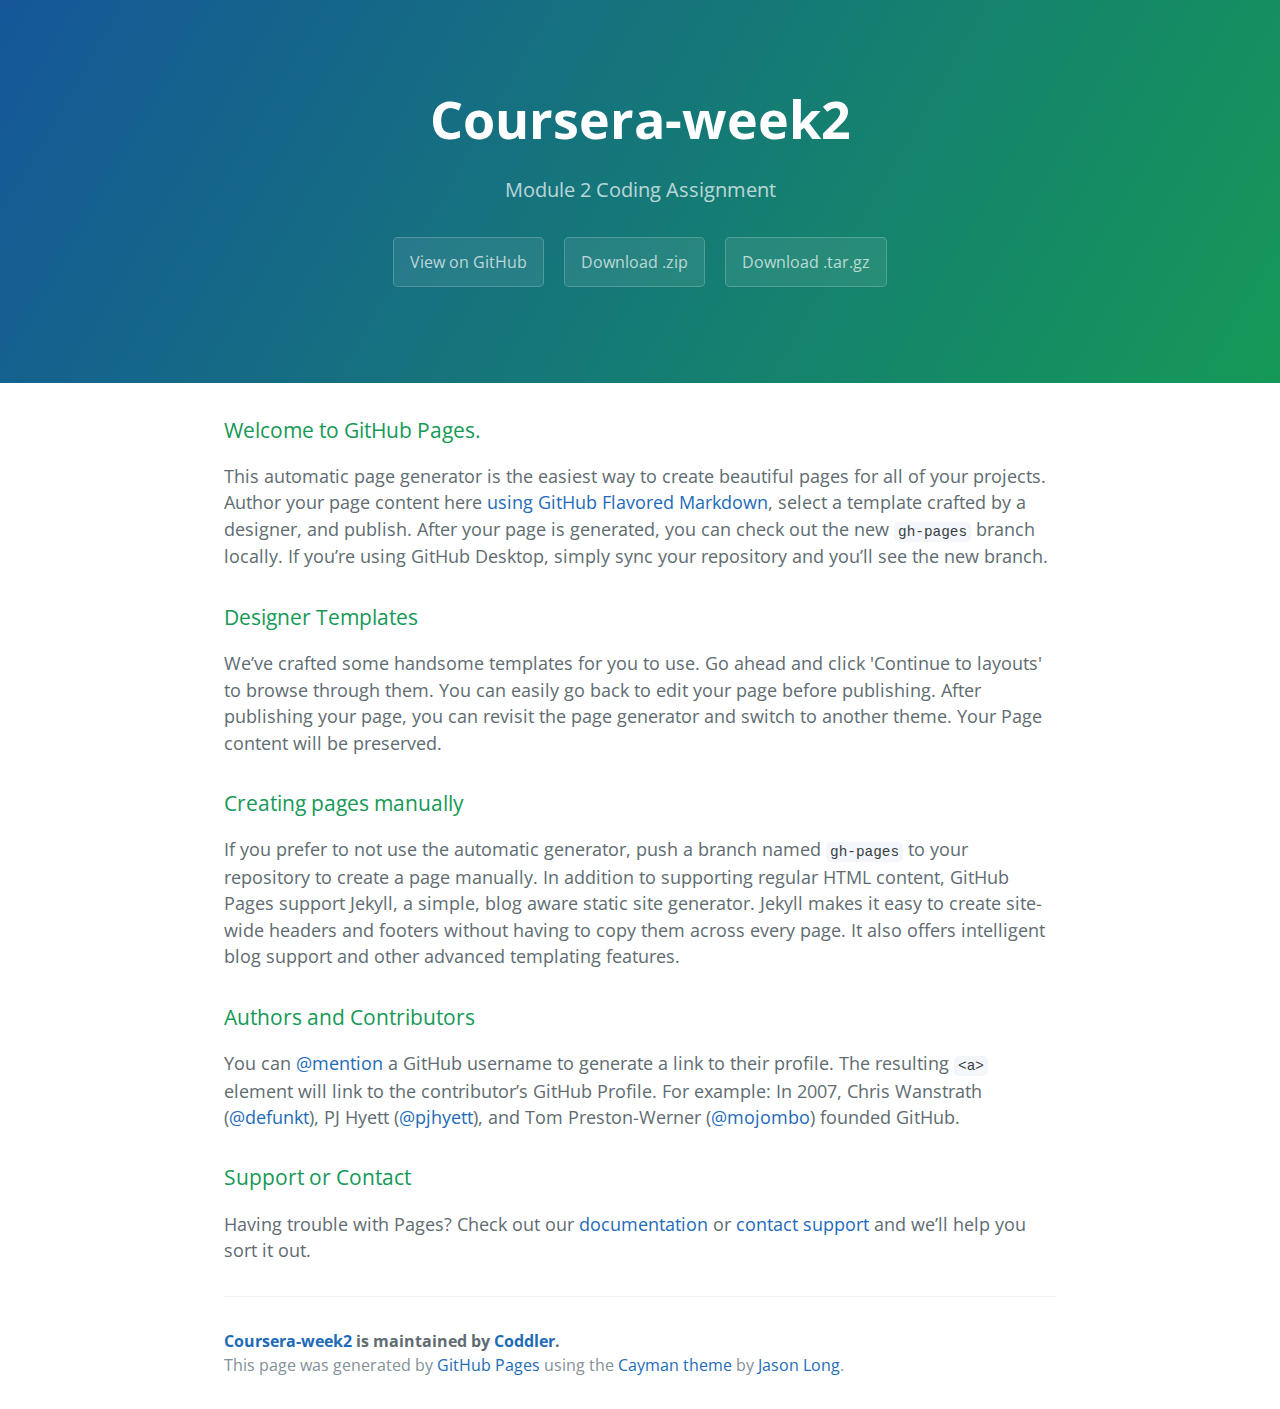
<file: index.html>
<!DOCTYPE html>
<html lang="en-us">
  <head>
    <meta charset="UTF-8">
    <title>Coursera-week2 by Coddler</title>
    <meta name="viewport" content="width=device-width, initial-scale=1">
    <link rel="stylesheet" type="text/css" href="stylesheets/normalize.css" media="screen">
    <link href='https://fonts.googleapis.com/css?family=Open+Sans:400,700' rel='stylesheet' type='text/css'>
    <link rel="stylesheet" type="text/css" href="stylesheets/stylesheet.css" media="screen">
    <link rel="stylesheet" type="text/css" href="stylesheets/github-light.css" media="screen">
  </head>
  <body>
    <section class="page-header">
      <h1 class="project-name">Coursera-week2</h1>
      <h2 class="project-tagline">Module 2 Coding Assignment</h2>
      <a href="https://github.com/Coddler/coursera-week2" class="btn">View on GitHub</a>
      <a href="https://github.com/Coddler/coursera-week2/zipball/master" class="btn">Download .zip</a>
      <a href="https://github.com/Coddler/coursera-week2/tarball/master" class="btn">Download .tar.gz</a>
    </section>

    <section class="main-content">
      <h3>
<a id="welcome-to-github-pages" class="anchor" href="#welcome-to-github-pages" aria-hidden="true"><span aria-hidden="true" class="octicon octicon-link"></span></a>Welcome to GitHub Pages.</h3>

<p>This automatic page generator is the easiest way to create beautiful pages for all of your projects. Author your page content here <a href="https://guides.github.com/features/mastering-markdown/">using GitHub Flavored Markdown</a>, select a template crafted by a designer, and publish. After your page is generated, you can check out the new <code>gh-pages</code> branch locally. If you’re using GitHub Desktop, simply sync your repository and you’ll see the new branch.</p>

<h3>
<a id="designer-templates" class="anchor" href="#designer-templates" aria-hidden="true"><span aria-hidden="true" class="octicon octicon-link"></span></a>Designer Templates</h3>

<p>We’ve crafted some handsome templates for you to use. Go ahead and click 'Continue to layouts' to browse through them. You can easily go back to edit your page before publishing. After publishing your page, you can revisit the page generator and switch to another theme. Your Page content will be preserved.</p>

<h3>
<a id="creating-pages-manually" class="anchor" href="#creating-pages-manually" aria-hidden="true"><span aria-hidden="true" class="octicon octicon-link"></span></a>Creating pages manually</h3>

<p>If you prefer to not use the automatic generator, push a branch named <code>gh-pages</code> to your repository to create a page manually. In addition to supporting regular HTML content, GitHub Pages support Jekyll, a simple, blog aware static site generator. Jekyll makes it easy to create site-wide headers and footers without having to copy them across every page. It also offers intelligent blog support and other advanced templating features.</p>

<h3>
<a id="authors-and-contributors" class="anchor" href="#authors-and-contributors" aria-hidden="true"><span aria-hidden="true" class="octicon octicon-link"></span></a>Authors and Contributors</h3>

<p>You can <a href="https://help.github.com/articles/basic-writing-and-formatting-syntax/#mentioning-users-and-teams" class="user-mention">@mention</a> a GitHub username to generate a link to their profile. The resulting <code>&lt;a&gt;</code> element will link to the contributor’s GitHub Profile. For example: In 2007, Chris Wanstrath (<a href="https://github.com/defunkt" class="user-mention">@defunkt</a>), PJ Hyett (<a href="https://github.com/pjhyett" class="user-mention">@pjhyett</a>), and Tom Preston-Werner (<a href="https://github.com/mojombo" class="user-mention">@mojombo</a>) founded GitHub.</p>

<h3>
<a id="support-or-contact" class="anchor" href="#support-or-contact" aria-hidden="true"><span aria-hidden="true" class="octicon octicon-link"></span></a>Support or Contact</h3>

<p>Having trouble with Pages? Check out our <a href="https://help.github.com/pages">documentation</a> or <a href="https://github.com/contact">contact support</a> and we’ll help you sort it out.</p>

      <footer class="site-footer">
        <span class="site-footer-owner"><a href="https://github.com/Coddler/coursera-week2">Coursera-week2</a> is maintained by <a href="https://github.com/Coddler">Coddler</a>.</span>

        <span class="site-footer-credits">This page was generated by <a href="https://pages.github.com">GitHub Pages</a> using the <a href="https://github.com/jasonlong/cayman-theme">Cayman theme</a> by <a href="https://twitter.com/jasonlong">Jason Long</a>.</span>
      </footer>

    </section>

  
  </body>
</html>
</file>
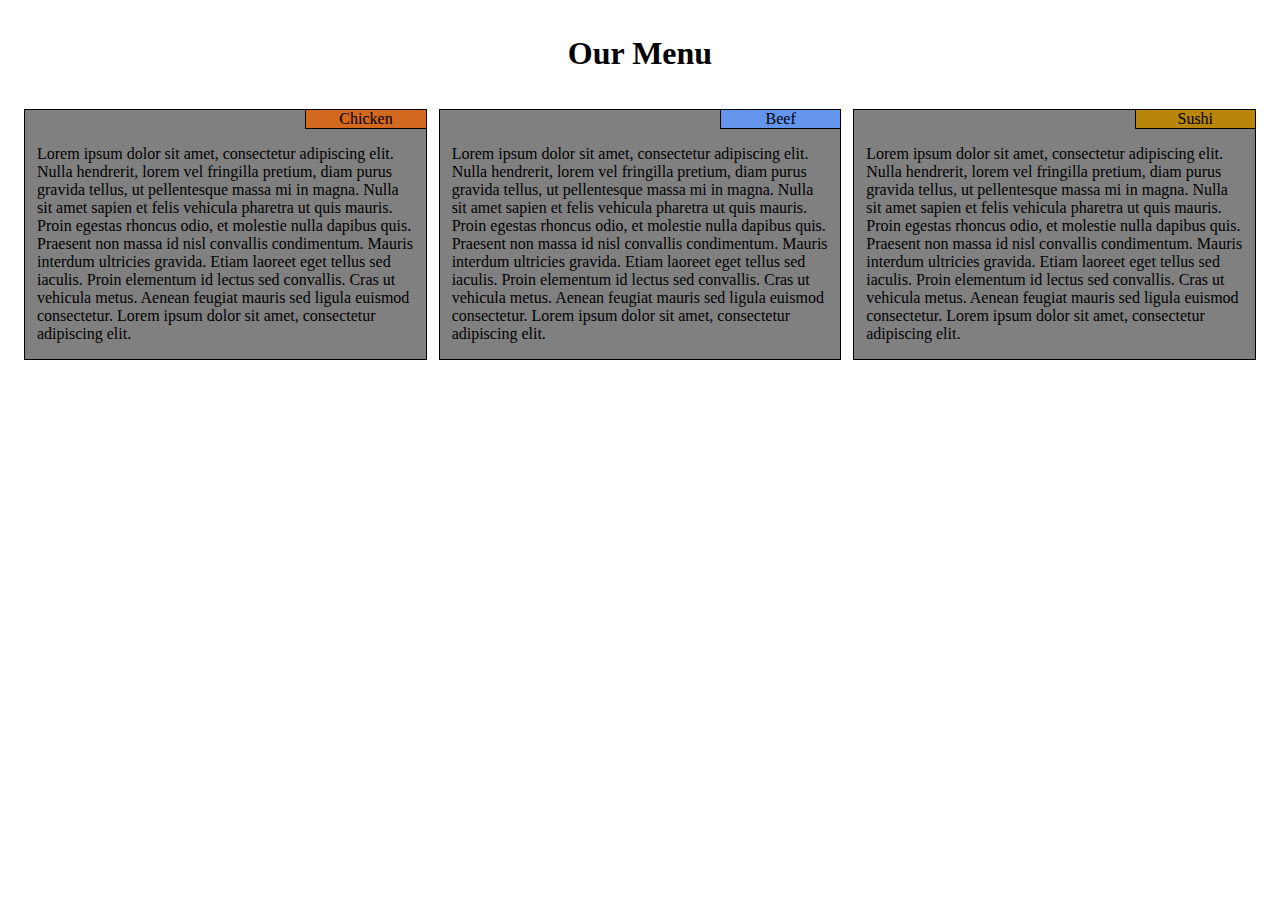
<file: week2/index.html>
<!DOCTYPE html>
<html>
    
<head>
    <link rel=stylesheet href=css/style.css>
    <title> Coursera Module 2 Coding Assignment </title>
    
</head>
    
<body>
    
 <h1>Our Menu</h1>
    <div class="row">
    
        <section id="first" class="col-lg-4 col-md-6"> 
        <div class="borderr" >
 
     <p id="chicken">Chicken</p>
    <p class="lorem"> Lorem ipsum dolor sit amet, consectetur adipiscing elit. Nulla hendrerit, lorem vel fringilla pretium, diam purus gravida tellus, ut pellentesque massa mi in magna. Nulla sit amet sapien et felis vehicula pharetra ut quis mauris. Proin egestas rhoncus odio, et molestie nulla dapibus quis. Praesent non massa id nisl convallis condimentum. Mauris interdum ultricies gravida. Etiam laoreet eget tellus sed iaculis. Proin elementum id lectus sed convallis. Cras ut vehicula metus. Aenean feugiat mauris sed ligula euismod consectetur. Lorem ipsum dolor sit amet, consectetur adipiscing elit.</p>
    </div>
            </section>   
   
 <section id="second" class="col-lg-4 col-md-6"> 
        <div class="borderr" >

     <p id="beef">Beef</p>
    <p class="lorem"> Lorem ipsum dolor sit amet, consectetur adipiscing elit. Nulla hendrerit, lorem vel fringilla pretium, diam purus gravida tellus, ut pellentesque massa mi in magna. Nulla sit amet sapien et felis vehicula pharetra ut quis mauris. Proin egestas rhoncus odio, et molestie nulla dapibus quis. Praesent non massa id nisl convallis condimentum. Mauris interdum ultricies gravida. Etiam laoreet eget tellus sed iaculis. Proin elementum id lectus sed convallis. Cras ut vehicula metus. Aenean feugiat mauris sed ligula euismod consectetur. Lorem ipsum dolor sit amet, consectetur adipiscing elit.</p>
    </div></section> 
        
   <section id="third" class="col-lg-4 col-md-12">   
  <div class="borderr" >

     <p id="sushi">Sushi</p>
    <p class="lorem"> Lorem ipsum dolor sit amet, consectetur adipiscing elit. Nulla hendrerit, lorem vel fringilla pretium, diam purus gravida tellus, ut pellentesque massa mi in magna. Nulla sit amet sapien et felis vehicula pharetra ut quis mauris. Proin egestas rhoncus odio, et molestie nulla dapibus quis. Praesent non massa id nisl convallis condimentum. Mauris interdum ultricies gravida. Etiam laoreet eget tellus sed iaculis. Proin elementum id lectus sed convallis. Cras ut vehicula metus. Aenean feugiat mauris sed ligula euismod consectetur. Lorem ipsum dolor sit amet, consectetur adipiscing elit.</p>
    </div></section>       
    </div>
</body>
</html>
</file>
<file: stylesheets/stylesheet.css>
* {
  box-sizing: border-box; }

body {
  padding: 0;
  margin: 0;
  font-family: "Open Sans", "Helvetica Neue", Helvetica, Arial, sans-serif;
  font-size: 16px;
  line-height: 1.5;
  color: #606c71; }

a {
  color: #1e6bb8;
  text-decoration: none; }
  a:hover {
    text-decoration: underline; }

.btn {
  display: inline-block;
  margin-bottom: 1rem;
  color: rgba(255, 255, 255, 0.7);
  background-color: rgba(255, 255, 255, 0.08);
  border-color: rgba(255, 255, 255, 0.2);
  border-style: solid;
  border-width: 1px;
  border-radius: 0.3rem;
  transition: color 0.2s, background-color 0.2s, border-color 0.2s; }
  .btn + .btn {
    margin-left: 1rem; }

.btn:hover {
  color: rgba(255, 255, 255, 0.8);
  text-decoration: none;
  background-color: rgba(255, 255, 255, 0.2);
  border-color: rgba(255, 255, 255, 0.3); }

@media screen and (min-width: 64em) {
  .btn {
    padding: 0.75rem 1rem; } }

@media screen and (min-width: 42em) and (max-width: 64em) {
  .btn {
    padding: 0.6rem 0.9rem;
    font-size: 0.9rem; } }

@media screen and (max-width: 42em) {
  .btn {
    display: block;
    width: 100%;
    padding: 0.75rem;
    font-size: 0.9rem; }
    .btn + .btn {
      margin-top: 1rem;
      margin-left: 0; } }

.page-header {
  color: #fff;
  text-align: center;
  background-color: #159957;
  background-image: linear-gradient(120deg, #155799, #159957); }

@media screen and (min-width: 64em) {
  .page-header {
    padding: 5rem 6rem; } }

@media screen and (min-width: 42em) and (max-width: 64em) {
  .page-header {
    padding: 3rem 4rem; } }

@media screen and (max-width: 42em) {
  .page-header {
    padding: 2rem 1rem; } }

.project-name {
  margin-top: 0;
  margin-bottom: 0.1rem; }

@media screen and (min-width: 64em) {
  .project-name {
    font-size: 3.25rem; } }

@media screen and (min-width: 42em) and (max-width: 64em) {
  .project-name {
    font-size: 2.25rem; } }

@media screen and (max-width: 42em) {
  .project-name {
    font-size: 1.75rem; } }

.project-tagline {
  margin-bottom: 2rem;
  font-weight: normal;
  opacity: 0.7; }

@media screen and (min-width: 64em) {
  .project-tagline {
    font-size: 1.25rem; } }

@media screen and (min-width: 42em) and (max-width: 64em) {
  .project-tagline {
    font-size: 1.15rem; } }

@media screen and (max-width: 42em) {
  .project-tagline {
    font-size: 1rem; } }

.main-content :first-child {
  margin-top: 0; }
.main-content img {
  max-width: 100%; }
.main-content h1, .main-content h2, .main-content h3, .main-content h4, .main-content h5, .main-content h6 {
  margin-top: 2rem;
  margin-bottom: 1rem;
  font-weight: normal;
  color: #159957; }
.main-content p {
  margin-bottom: 1em; }
.main-content code {
  padding: 2px 4px;
  font-family: Consolas, "Liberation Mono", Menlo, Courier, monospace;
  font-size: 0.9rem;
  color: #383e41;
  background-color: #f3f6fa;
  border-radius: 0.3rem; }
.main-content pre {
  padding: 0.8rem;
  margin-top: 0;
  margin-bottom: 1rem;
  font: 1rem Consolas, "Liberation Mono", Menlo, Courier, monospace;
  color: #567482;
  word-wrap: normal;
  background-color: #f3f6fa;
  border: solid 1px #dce6f0;
  border-radius: 0.3rem; }
  .main-content pre > code {
    padding: 0;
    margin: 0;
    font-size: 0.9rem;
    color: #567482;
    word-break: normal;
    white-space: pre;
    background: transparent;
    border: 0; }
.main-content .highlight {
  margin-bottom: 1rem; }
  .main-content .highlight pre {
    margin-bottom: 0;
    word-break: normal; }
.main-content .highlight pre, .main-content pre {
  padding: 0.8rem;
  overflow: auto;
  font-size: 0.9rem;
  line-height: 1.45;
  border-radius: 0.3rem; }
.main-content pre code, .main-content pre tt {
  display: inline;
  max-width: initial;
  padding: 0;
  margin: 0;
  overflow: initial;
  line-height: inherit;
  word-wrap: normal;
  background-color: transparent;
  border: 0; }
  .main-content pre code:before, .main-content pre code:after, .main-content pre tt:before, .main-content pre tt:after {
    content: normal; }
.main-content ul, .main-content ol {
  margin-top: 0; }
.main-content blockquote {
  padding: 0 1rem;
  margin-left: 0;
  color: #819198;
  border-left: 0.3rem solid #dce6f0; }
  .main-content blockquote > :first-child {
    margin-top: 0; }
  .main-content blockquote > :last-child {
    margin-bottom: 0; }
.main-content table {
  display: block;
  width: 100%;
  overflow: auto;
  word-break: normal;
  word-break: keep-all; }
  .main-content table th {
    font-weight: bold; }
  .main-content table th, .main-content table td {
    padding: 0.5rem 1rem;
    border: 1px solid #e9ebec; }
.main-content dl {
  padding: 0; }
  .main-content dl dt {
    padding: 0;
    margin-top: 1rem;
    font-size: 1rem;
    font-weight: bold; }
  .main-content dl dd {
    padding: 0;
    margin-bottom: 1rem; }
.main-content hr {
  height: 2px;
  padding: 0;
  margin: 1rem 0;
  background-color: #eff0f1;
  border: 0; }

@media screen and (min-width: 64em) {
  .main-content {
    max-width: 64rem;
    padding: 2rem 6rem;
    margin: 0 auto;
    font-size: 1.1rem; } }

@media screen and (min-width: 42em) and (max-width: 64em) {
  .main-content {
    padding: 2rem 4rem;
    font-size: 1.1rem; } }

@media screen and (max-width: 42em) {
  .main-content {
    padding: 2rem 1rem;
    font-size: 1rem; } }

.site-footer {
  padding-top: 2rem;
  margin-top: 2rem;
  border-top: solid 1px #eff0f1; }

.site-footer-owner {
  display: block;
  font-weight: bold; }

.site-footer-credits {
  color: #819198; }

@media screen and (min-width: 64em) {
  .site-footer {
    font-size: 1rem; } }

@media screen and (min-width: 42em) and (max-width: 64em) {
  .site-footer {
    font-size: 1rem; } }

@media screen and (max-width: 42em) {
  .site-footer {
    font-size: 0.9rem; } }
</file>
<file: stylesheets/github-light.css>
/*
The MIT License (MIT)

Copyright (c) 2015 GitHub, Inc.

Permission is hereby granted, free of charge, to any person obtaining a copy
of this software and associated documentation files (the "Software"), to deal
in the Software without restriction, including without limitation the rights
to use, copy, modify, merge, publish, distribute, sublicense, and/or sell
copies of the Software, and to permit persons to whom the Software is
furnished to do so, subject to the following conditions:

The above copyright notice and this permission notice shall be included in all
copies or substantial portions of the Software.

THE SOFTWARE IS PROVIDED "AS IS", WITHOUT WARRANTY OF ANY KIND, EXPRESS OR
IMPLIED, INCLUDING BUT NOT LIMITED TO THE WARRANTIES OF MERCHANTABILITY,
FITNESS FOR A PARTICULAR PURPOSE AND NONINFRINGEMENT. IN NO EVENT SHALL THE
AUTHORS OR COPYRIGHT HOLDERS BE LIABLE FOR ANY CLAIM, DAMAGES OR OTHER
LIABILITY, WHETHER IN AN ACTION OF CONTRACT, TORT OR OTHERWISE, ARISING FROM,
OUT OF OR IN CONNECTION WITH THE SOFTWARE OR THE USE OR OTHER DEALINGS IN THE
SOFTWARE.

*/

.pl-c /* comment */ {
  color: #969896;
}

.pl-c1      /* constant, markup.raw, meta.diff.header, meta.module-reference, meta.property-name, support, support.constant, support.variable, variable.other.constant */,
.pl-s .pl-v /* string variable */ {
  color: #0086b3;
}

.pl-e  /* entity */,
.pl-en /* entity.name */ {
  color: #795da3;
}

.pl-s .pl-s1 /* string source */,
.pl-smi      /* storage.modifier.import, storage.modifier.package, storage.type.java, variable.other, variable.parameter.function */ {
  color: #333;
}

.pl-ent /* entity.name.tag */ {
  color: #63a35c;
}

.pl-k /* keyword, storage, storage.type */ {
  color: #a71d5d;
}

.pl-pds              /* punctuation.definition.string, string.regexp.character-class */,
.pl-s                /* string */,
.pl-s .pl-pse .pl-s1 /* string punctuation.section.embedded source */,
.pl-sr               /* string.regexp */,
.pl-sr .pl-cce       /* string.regexp constant.character.escape */,
.pl-sr .pl-sra       /* string.regexp string.regexp.arbitrary-repitition */,
.pl-sr .pl-sre       /* string.regexp source.ruby.embedded */ {
  color: #183691;
}

.pl-v /* variable */ {
  color: #ed6a43;
}

.pl-id /* invalid.deprecated */ {
  color: #b52a1d;
}

.pl-ii /* invalid.illegal */ {
  background-color: #b52a1d;
  color: #f8f8f8;
}

.pl-sr .pl-cce /* string.regexp constant.character.escape */ {
  color: #63a35c;
  font-weight: bold;
}

.pl-ml /* markup.list */ {
  color: #693a17;
}

.pl-mh        /* markup.heading */,
.pl-mh .pl-en /* markup.heading entity.name */,
.pl-ms        /* meta.separator */ {
  color: #1d3e81;
  font-weight: bold;
}

.pl-mq /* markup.quote */ {
  color: #008080;
}

.pl-mi /* markup.italic */ {
  color: #333;
  font-style: italic;
}

.pl-mb /* markup.bold */ {
  color: #333;
  font-weight: bold;
}

.pl-md /* markup.deleted, meta.diff.header.from-file */ {
  background-color: #ffecec;
  color: #bd2c00;
}

.pl-mi1 /* markup.inserted, meta.diff.header.to-file */ {
  background-color: #eaffea;
  color: #55a532;
}

.pl-mdr /* meta.diff.range */ {
  color: #795da3;
  font-weight: bold;
}

.pl-mo /* meta.output */ {
  color: #1d3e81;
}
</file>
